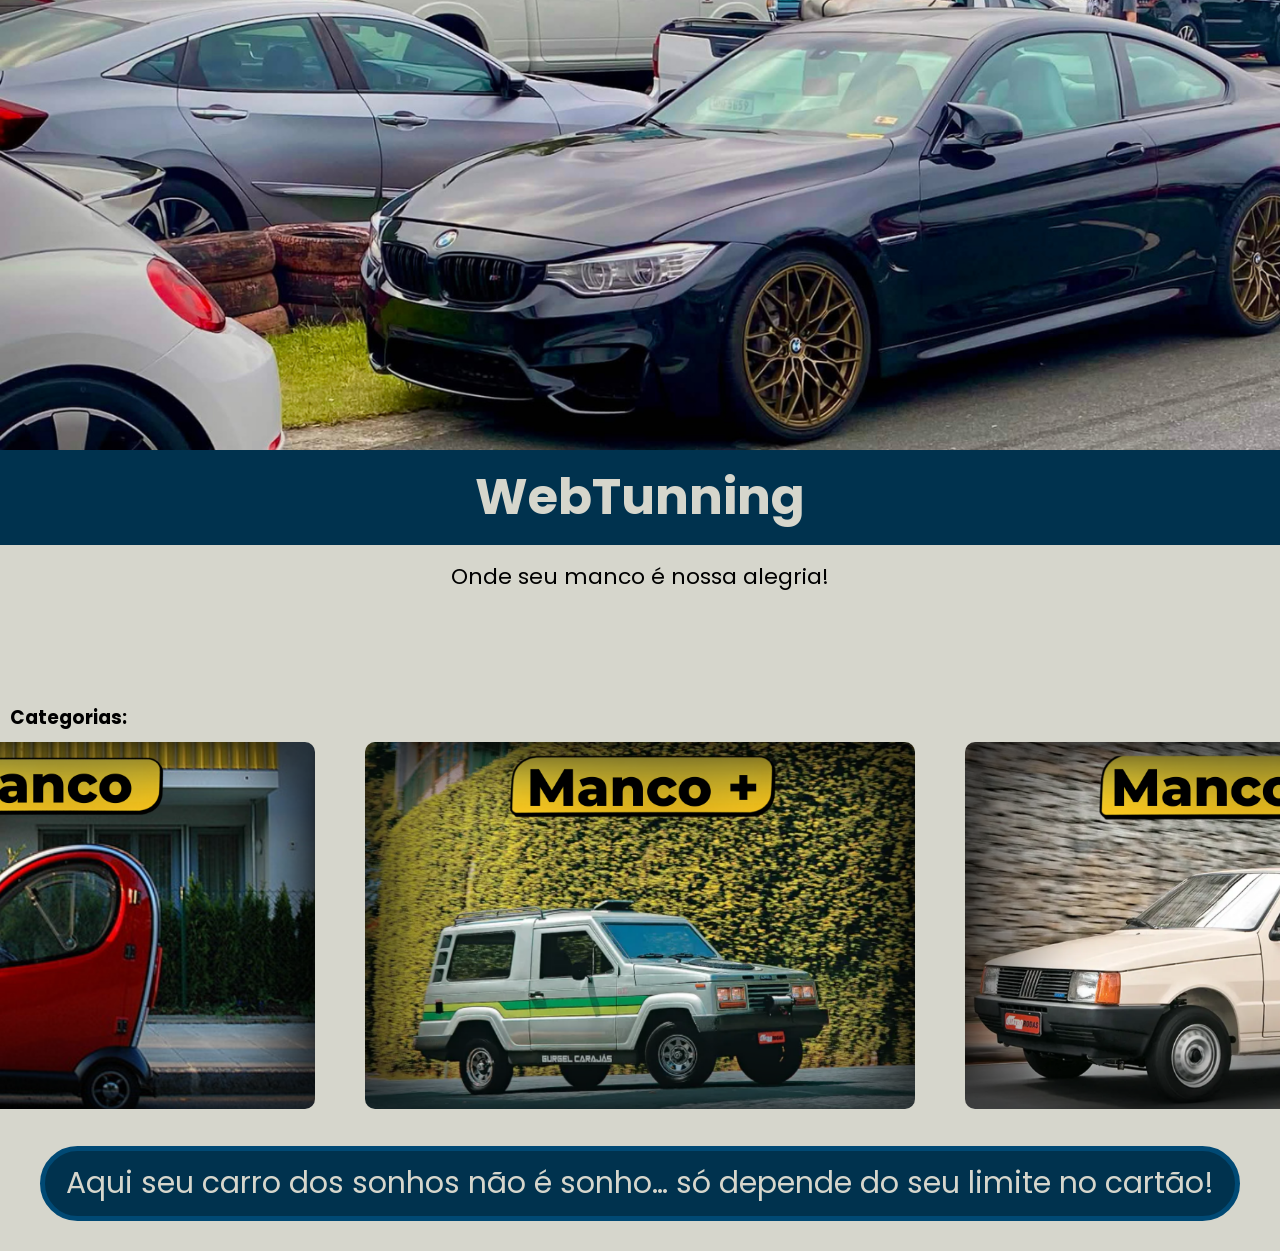
<file: index.html>
<!DOCTYPE html>
<html>

<head>
    <link rel="stylesheet" href="style.css">
    <title>WebTunning</title>
</head>

<body>
    <img class="banner" src="foto capa.png" />
    <h1>WebTunning</h1>
    <p class="titulo-card">Onde seu manco é nossa alegria!</p>
    <h3>Categorias:</h3>
    <div class="container">
        <a href="Manco.html">
            <img class="capa" src="cap_Manco.png" alt="manco">
        </a>

        <a href="Manco+.html">
            <img class="capa" src="cap_Manco+.png" alt="manco+">
        </a>

        <a href="Manco++.html">
            <img class="capa" src="cap_Manco++.png" alt="manco++">
        </a>

    </div>

    <footer> Aqui seu carro dos sonhos não é sonho… só depende do seu limite no cartão!</footer>


</body>

</html>
</file>
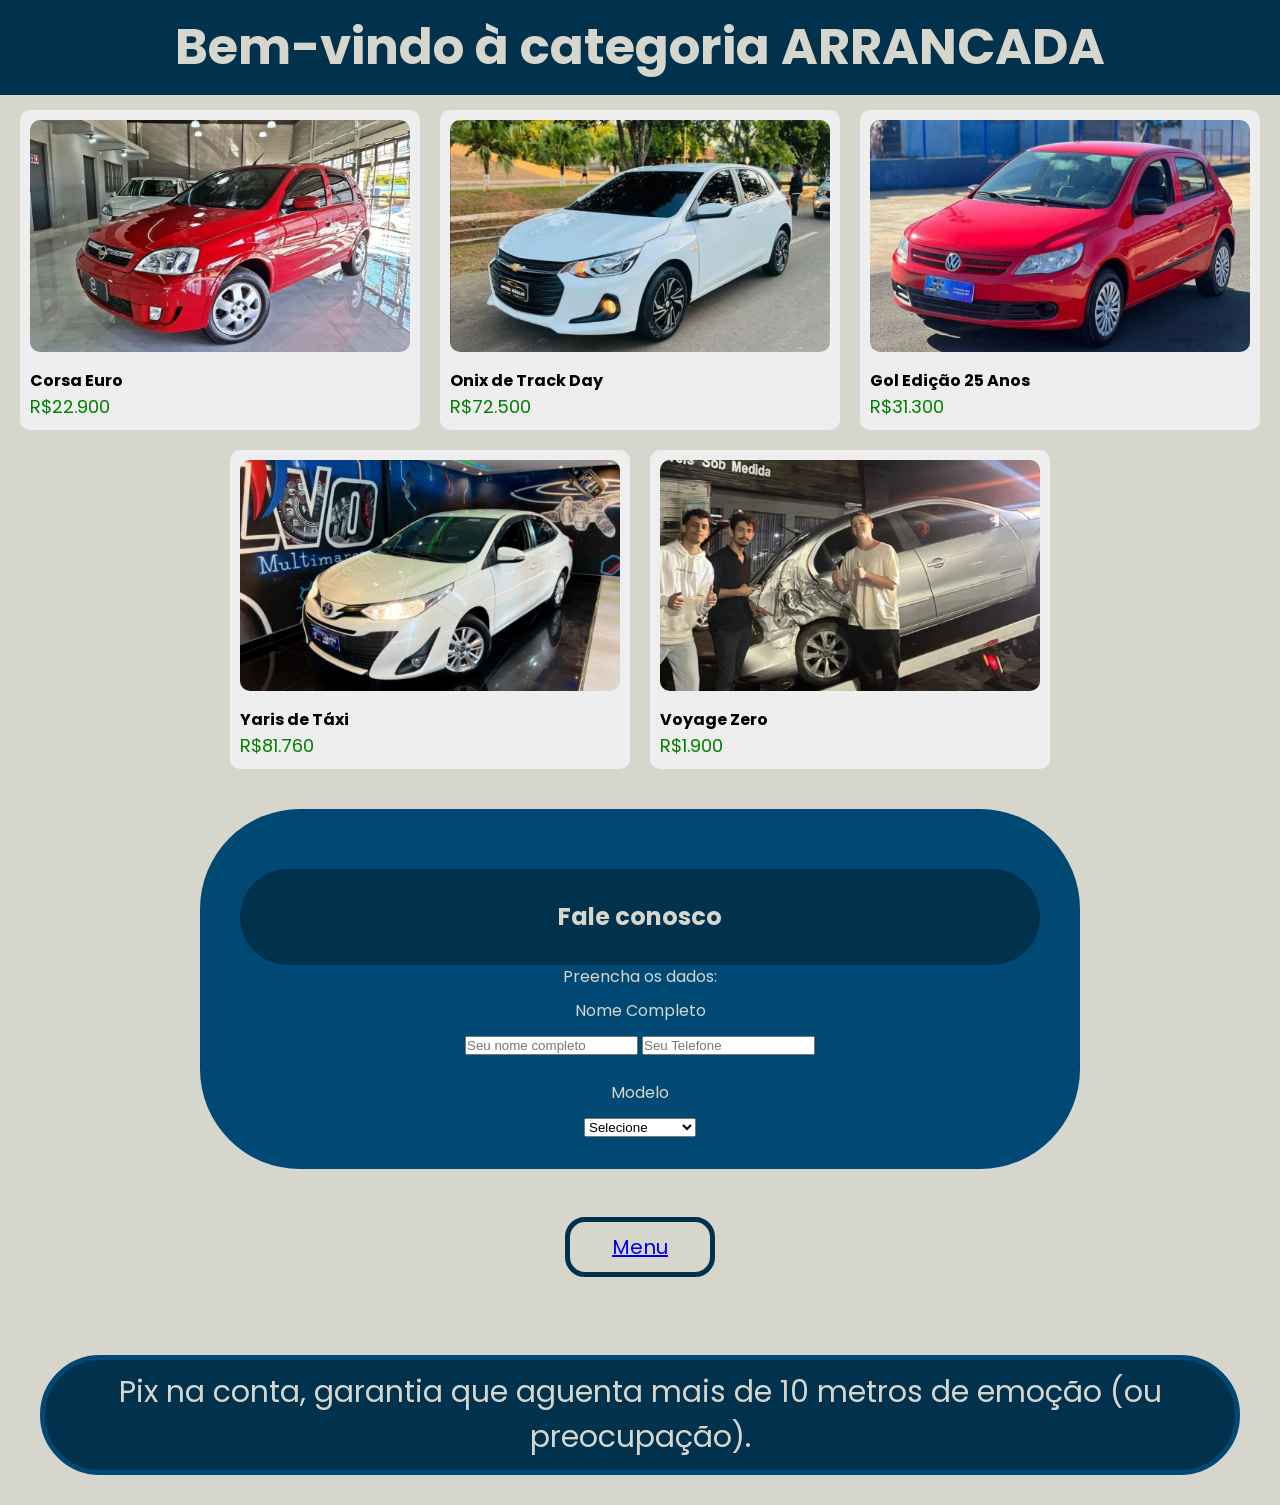
<file: Manco++.html>
<!DOCTYPE html>

<head>
    <meta charset="UTF-8">
    <meta name="viewport" content="width=device-width, initial-scale=1.0">
    <link rel="stylesheet" href="style.css">
    <title>WebTunning-Drag Car</title>
</head>

<body>
    <h1 class="titulo-anuncio">Bem-vindo à categoria ARRANCADA</h1>
   
    <div class="anuncios">

        <div class="card">
            <img src="manco++1.png">
            <p class="anuncio">Corsa Euro</p>
            <p class="preco">R$22.900</p>
        </div>

        <div class="card">
            <img src="manco++2.png">
            <p class="anuncio">Onix de Track Day</p>
            <p class="preco">R$72.500</p>
        </div>

        <div class="card">
            <img src="manco++3.png">
            <p class="anuncio">Gol Edição 25 Anos</p>
            <p class="preco">R$31.300</p>
        </div>

        <div class="card">
            <img src="manco++4.png">
            <p class="anuncio">Yaris de Táxi</p>
            <p class="preco">R$81.760</p>
        </div>

        <div class="card">
            <img src="manco++5.png">
            <p class="anuncio">Voyage Zero</p>
            <p class="preco">R$1.900</p>
        </div>

    </div>
   <div>
    <form class="form">

    <div class="contato">
    <form class="form-contato">

        <h2>Fale conosco</h2>
        <p>Preencha os dados:</p>

        <p>Nome Completo</p>
        <input type="text" placeholder="Seu nome completo">

        <input placeholder="Seu Telefone">
        <br><br>

        <p>Modelo</p>
        <select>
            <option value="">Selecione</option>
            <option>Triciclo 50cc</option>
            <option>Mini B</option>
            <option>Kombixinha</option>
            <option>Sabor chevette</option>
        </select>

    </form>
</div>

<br><br>
<nav>
    <a href="index.html">Menu</a>
</nav>
<br><br>

<footer> Pix na conta, garantia que aguenta mais de 10 metros de emoção (ou preocupação).</footer>
</body>

</html>
</file>
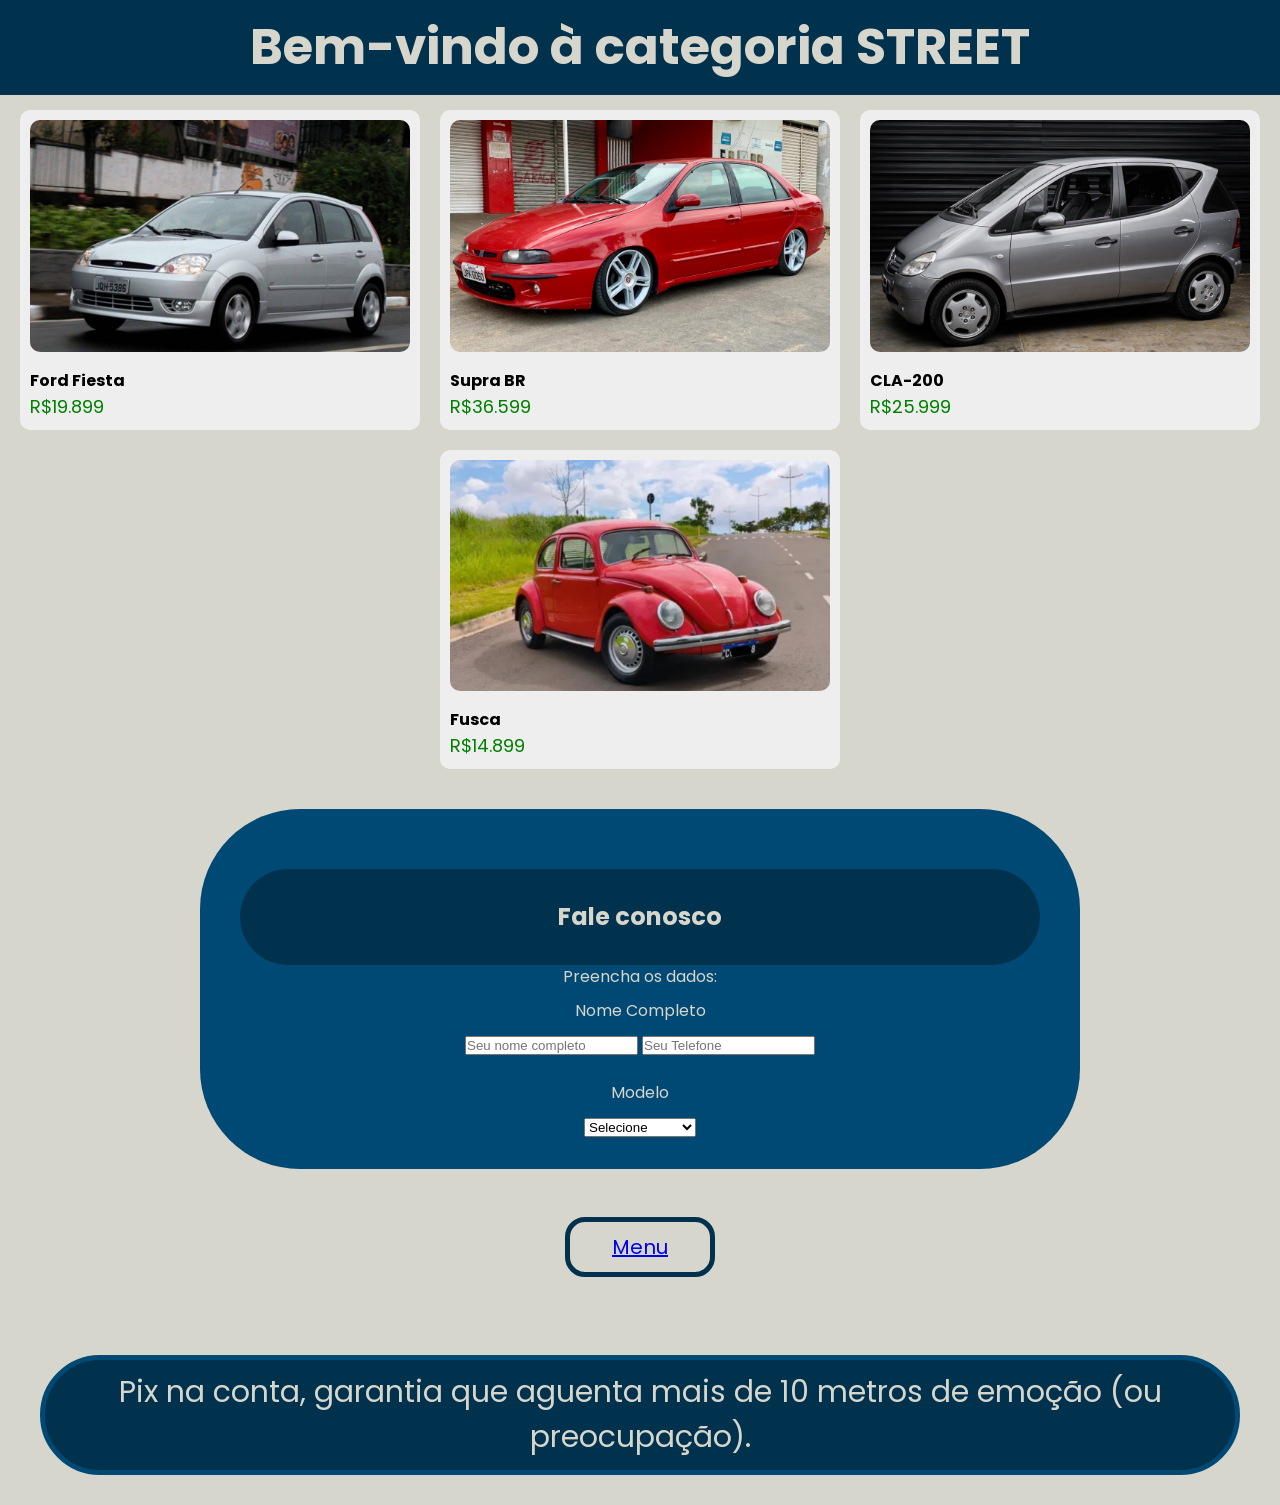
<file: Manco+.html>
<!DOCTYPE html>

<head>
    <meta charset="UTF-8">
    <meta name="viewport" content="width=device-width, initial-scale=1.0">
    <link rel="stylesheet" href="style.css">
    <title>WebTunning-Manco+</title>
</head>

<body>
    <h1 class="titulo-anuncio">Bem-vindo à categoria STREET</h1>
    
    <div class="anuncios">

        <div class="card">
            <img src="manco+1.png">
            <p class="anuncio">Ford Fiesta</p>
            <p class="preco">R$19.899</p>
        </div>

        <div class="card">
            <img src="manco+2.png">
            <p class="anuncio">Supra BR</p>
            <p class="preco">R$36.599</p>
        </div>

        <div class="card">
            <img src="manco+3.png">
            <p class="anuncio">CLA-200</p>
            <p class="preco">R$25.999</p>
        </div>

        <div class="card">
            <img src="manco+4.png">
            <p class="anuncio">Fusca</p>
            <p class="preco">R$14.899</p>
        </div>

    </div>
    <div>
    <form class="form">

    <div class="contato">
    <form class="form-contato">

        <h2>Fale conosco</h2>
        <p>Preencha os dados:</p>

        <p>Nome Completo</p>
        <input type="text" placeholder="Seu nome completo">

        <input placeholder="Seu Telefone">
        <br><br>

        <p>Modelo</p>
        <select>
            <option value="">Selecione</option>
            <option>Triciclo 50cc</option>
            <option>Mini B</option>
            <option>Kombixinha</option>
            <option>Sabor chevette</option>
        </select>

    </form>
</div>

<br><br>
<nav>
    <a href="index.html">Menu</a>
</nav>
<br><br>

<footer> Pix na conta, garantia que aguenta mais de 10 metros de emoção (ou preocupação).</footer>

</body>

</html>
</file>
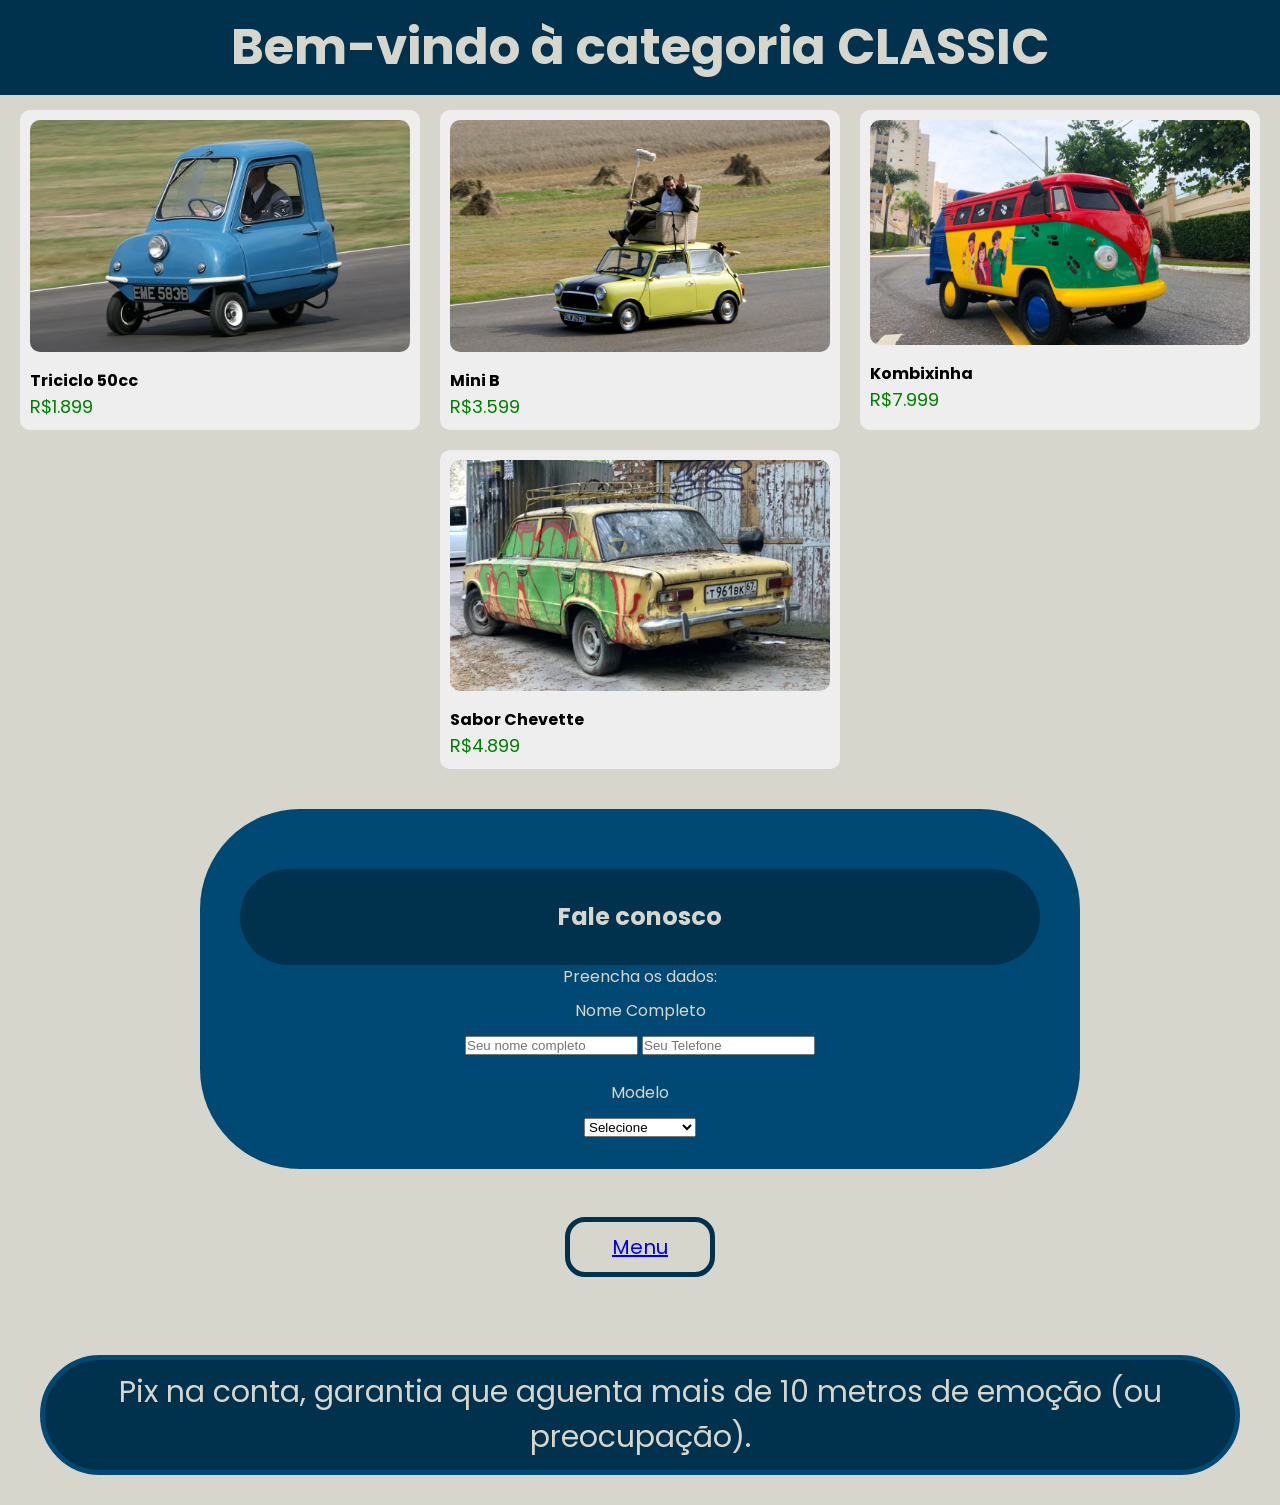
<file: Manco.html>
<!DOCTYPE html>

<head>
    <meta charset="UTF-8">
    <meta name="viewport" content="width=device-width, initial-scale=1.0">
    <link rel="stylesheet" href="style.css">
    <title>WebTunning-Manco</title>
</head>

<body>
    <h1 class="titulo-anuncio">Bem-vindo à categoria CLASSIC</h1>

    <div class="anuncios">

        <div class="card">
            <img src="manco1.png">
            <p class="anuncio">Triciclo 50cc</p>
            <p class="preco">R$1.899</p>
        </div>

        <div class="card">
            <img src="manco2.png">
            <p class="anuncio">Mini B</p>
            <p class="preco">R$3.599</p>
        </div>

        <div class="card">
            <img src="manco3.png">
            <p class="anuncio">Kombixinha</p>
            <p class="preco">R$7.999</p>
        </div>

        <div class="card">
            <img src="manco4.png">
            <p class="anuncio">Sabor Chevette</p>
            <p class="preco">R$4.899</p>
        </div>

    </div>

    <div>
    <form class="form">

    <div class="contato">
    <form class="form-contato">

        <h2>Fale conosco</h2>
        <p>Preencha os dados:</p>

        <p>Nome Completo</p>
        <input type="text" placeholder="Seu nome completo">

        <input placeholder="Seu Telefone">
        <br><br>

        <p>Modelo</p>
        <select>
            <option value="">Selecione</option>
            <option>Triciclo 50cc</option>
            <option>Mini B</option>
            <option>Kombixinha</option>
            <option>Sabor chevette</option>
        </select>

    </form>
</div>

<br><br>
<nav>
    <a href="index.html">Menu</a>
</nav>
<br><br>

<footer> Pix na conta, garantia que aguenta mais de 10 metros de emoção (ou preocupação).</footer>

</body>

</html>
</file>
<file: style.css>
@import url('https://fonts.googleapis.com/css2?family=Poppins:ital,wght@0,100;0,200;0,300;0,400;0,500;0,600;0,700;0,800;0,900;1,100;1,200;1,300;1,400;1,500;1,600;1,700;1,800;1,900&display=swap');

* {
    margin: 0;
    padding: 0;
    box-sizing: border-box;
}

body {
    font-family: "Poppins", sans-serif;
    font-weight: 400;
    font-style: normal;
    background-color: #d6d6cc;
    line-height: 1.5;
}

 .banner {
    height: 450px;
    width: 1905px;
}

h1 {
    background-color: rgb(0, 50, 78); 
    color: #d6d6cc; 
    font-size: 50px; 
    text-align: center;
    margin: auto; 
    margin-bottom: 15px; 
    padding: 10px; 
    max-width: 5000px; 
    margin-top: -7px;
}

h3{
    margin: 10px;
}

h2{
    margin-left: auto;
    margin-right: auto;
    text-align: center;
    margin-top: 30px;                    
    width: 800px;
    padding: 30px;
    border-radius: 100px;
    background: rgb(0, 50, 78);
    color: #d6d6cc;
    box-shadow: 10px rgba(0,0,0,0.2);
}


.titulo-card{
    text-align: center;
    font-size: 22px;
    margin-bottom: 111px; 
}

footer{
    background-color: rgb(0, 50, 78); 
    color: #d6d6cc; 
    font-size: 30px; 
    text-align: center;
    margin: auto; 
    margin-bottom: 30px; 
    padding: 10px; 
    max-width: 1200px; 
    border-radius: 100px;
    border: 5px solid rgb(0, 73, 116);
}

.container {
    display: flex;
    justify-content: center;
    gap: 50px;
    margin-bottom: 30px; 
}
.capa {
    width: 550px;
    border-radius: 10px;
    transition: 0.3s;
}

.capa:hover {
    transform: scale(1.05)
}

.titulo-anuncio{
    background-color: rgb(0, 50, 78); 
    color: #d6d6cc; 
    font-size: 50px; 
    text-align: center;
    margin: auto; 
    margin-bottom: 15px; 
    padding: 10px; 
    max-width: 5000px; 
    
}

.foto{
    height: 400px;
    width: 600px;
}

.anuncios {
    display: flex;
    justify-content: center;
    gap: 20px;
    flex-wrap: wrap;
}

.card {
    width: 400px;
    background-color: #eee;
    border-radius: 10px;
    padding: 10px;
    transition: 0.3s;
}

.card:hover {
    transform: scale(1.05);
}

.card img {
    width: 100%;
    border-radius: 10px;
}

.anuncio {
    font-weight: bold;
    margin-top: 10px;
}

.preco {
    color: green;
    font-size: 18px;
}

.form {
    margin-left: auto;
    margin-right: auto;
    text-align: center;
    margin-top: 40px;                    
    width: 880px;
    padding: 30px;
    border-radius: 100px;
    background: rgb(0, 73, 116);
    color: #d6d6cc;
    box-shadow: 10px rgba(0,0,0,0.2);
}

form p{
    margin-bottom: 10px;
}

nav {
    text-align: center;
    background-color:#d6d6cc;
    font-size: 20px; 
    margin: auto;
    margin-bottom: 30px; 
    padding: 10px; 
    max-width: 150px; 
    border-radius: 20px;
    border: 5px solid rgb(0, 50, 78);
}
</file>
